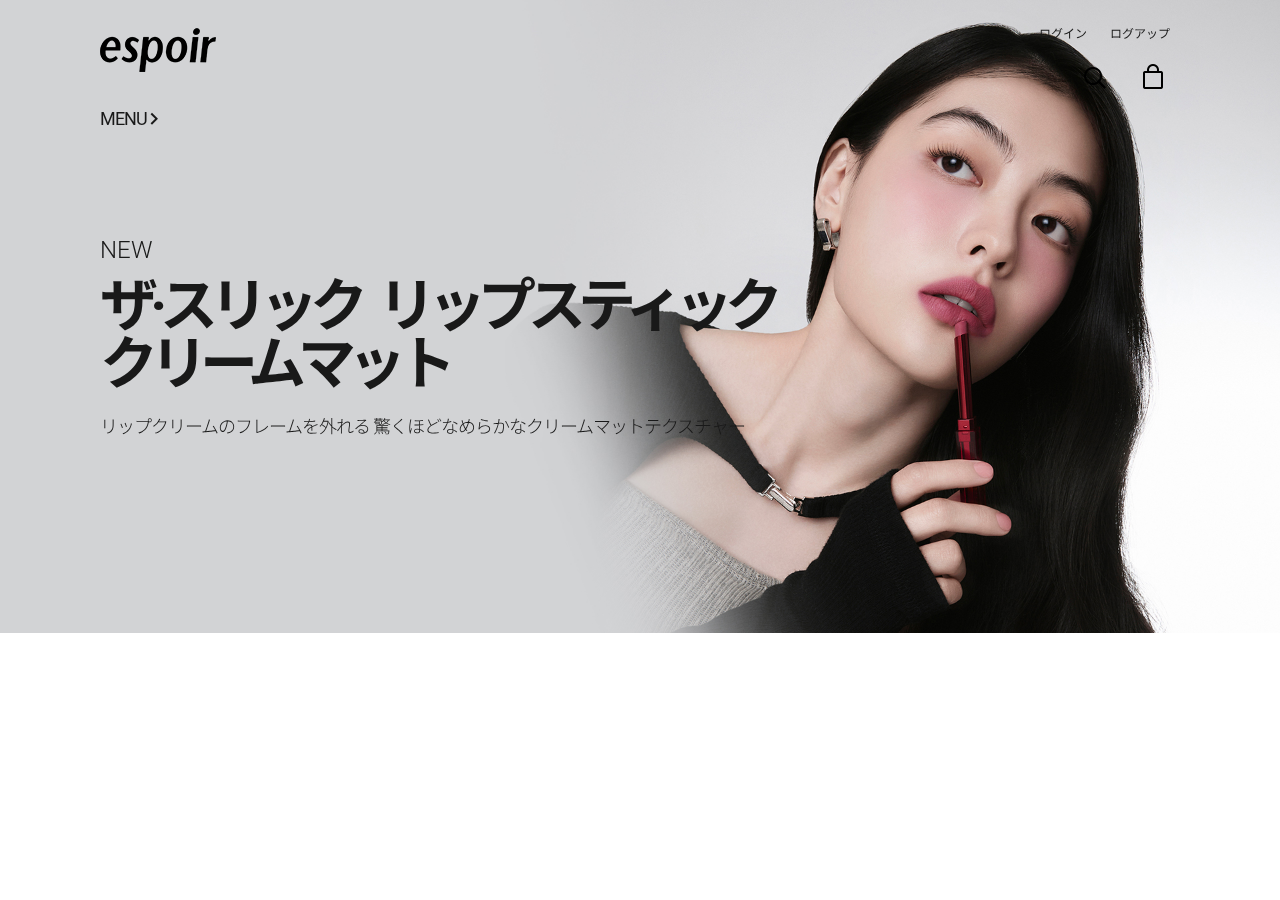
<file: petia/index.html>
<!DOCTYPE html>
<html lang="en">
<head>
  <meta charset="UTF-8">
  <meta http-equiv="X-UA-Compatible" content="IE=edge">
  <meta name="viewport" content="width=device-width, initial-scale=1.0">
  
  <!-- font -->
  <link href="https://fonts.googleapis.com/icon?family=Material+Icons"
      rel="stylesheet">
  <link rel="preconnect" href="https://fonts.googleapis.com"><link rel="preconnect" href="https://fonts.gstatic.com" crossorigin><link href="https://fonts.googleapis.com/css2?family=Noto+Sans+JP:wght@100;300;400;500;700;900&family=Roboto:wght@100;300;400;500;700;900&display=swap" rel="stylesheet">

  <!-- css -->
  <link rel="stylesheet" href="./css/reset.css">
  <link rel="stylesheet" href="./css/layout.css">
  <link rel="stylesheet" href="./css/header.css">
  <link rel="stylesheet" href="./css/main.css">
  
  <!-- favicon -->
  <link rel="shortcut icon" href="./images/favicon/favicon.ico" type="image/x-icon">

  <!-- swiper -->
  <link rel="stylesheet" href="./css/swiper-bundle.min.css">
  <script src="./js/swiper-bundle.min.js"></script>
  <title>Expect better you</title>
</head>
<body>
  <header class="header-area">
    <section class="header-box">
      <div class="header-box--left item-inner">
        <a href="#"><img src="./images/top-logo_img.png" alt=""></a>
        <div class="login">
          <span><a href="#">ログイン</a></span>
          <span><a href="#">ログアップ</a></span>
        </div>
      </div>
      <div class="header-box--right item-inner">
        <p class="menu">menu
          <span class="material-icons">
            keyboard_arrow_right
            </span>
        </p>
        <div class="icons">
          <span><a href="#"><img src="./images/btn_sch.png" alt="サーチアイコン"></a></span>
          <span><a href="#"><img src="./images/btn_bsk.png" alt="カートアイコン"></a></span>
        </div>
      </div>
    </section>
  </header>
  <main class="main-area">
    <section class="main-box">
      <div id="main-swiper" class="swiper mySwiper">
        <div class="swiper-wrapper">
          <div class="swiper-slide">
              <a href="#"><img src="./images/main-Slider-img/main-Slider-img01.jpg" alt="NEW">
                <div class="slide-items-txt item-inner">
                  <p class="slide-txt01">NEW</p>
                  <p class="slide-txt02 letter2">ザ·スリック&nbsp;&nbsp; リップスティック&nbsp;&nbsp; <br/>クリームマット</p>
                  <p class="slide-txt03 letter1">リップクリームのフレームを外れる 驚くほどなめらかなクリームマットテクスチャー</p>
                </div>
              </a>
          </div>
          <div class="swiper-slide">
              <a href="#"><img src="./images/main-Slider-img/main-Slider-img02.jpg" alt="No.1 ベース名家">
                <div class="slide-items-txt item-inner">
                  <p class="slide-txt01">No.1 ベース名家</p>
                  <p class="slide-txt02 letter2">公式モールブランドウィーク <br/>#&nbsp;G&nbsp;I&nbsp;T&nbsp;&nbsp;プレゼント</p>
                  <p class="slide-txt03 letter1">最大50%割引特典と公式モール単独ギフトをお見逃しなく!</p>
                </div>
              </a>
          </div>
          <div class="swiper-slide">
              <a href="#"><img src="./images/main-Slider-img/main-Slider-img03.jpg" alt="BEST">
                <div class="slide-items-txt item-inner">
                  <p class="slide-txt01">BEST</p>
                  <p class="slide-txt02 letter2">リアル &nbsp;&nbsp;アイ &nbsp;&nbsp;パレット&nbsp;&nbsp; オートミルク<br/>エディション</p>
                  <p class="slide-txt03 letter1">ソフト トーン カラー組合せ デイリーパレット</p>
                </div>
              </a>
          </div>
          <div class="swiper-slide">
              <a href="#"><img src="./images/main-Slider-img/main-Slider-img04.jpg" alt="HOT">
                <div class="slide-items-txt item-inner">
                  <p class="slide-txt01">HOT</p>
                  <p class="slide-txt02 letter2">クチュール&nbsp;&nbsp; リップ &nbsp;&nbsp;ティント&nbsp;&nbsp; <br/>ベルベット&シャイン&nbsp;&nbsp; 1+1</p>
                  <p class="slide-txt03 letter1">一つ買ったらもう一つ！ エスパー Best Lip 1+1</p>
                </div>
              </a>
          </div>
          <div class="swiper-slide">
              <a href="#"><img src="./images/main-Slider-img/main-Slider-img05.jpg" alt="NEW">
                <div class="slide-items-txt item-inner">
                  <p class="slide-txt01">NEW</p>
                  <p class="slide-txt02 letter2">ビーグローファンデーション<br/>ニュークラス</p>
                  <p class="slide-txt03 letter1">24H ハリのある明るいグローファンデーション</p>
                </div>
              </a>
          </div>
          <div class="swiper-slide">
              <a href="#"><img src="./images/main-Slider-img/main-Slider-img06.jpg" alt="January">
                <div class="slide-items-txt item-inner">
                  <p class="slide-txt01">January</p>
                  <p class="slide-txt02 letter2">espoir&nbsp;&nbsp; BENEFIT&nbsp;&nbsp; LOUNGE</p>
                  <p class="slide-txt03 letter1">エスパー公式モールだけの特別な特典</p>
                </div>
              </a>
          </div>
        </div>
        <div class="swiper-pagination">
        </div>
      </div>
    </section>
  </main>
  <script>
    var swiper = new Swiper("#main-swiper", {
      slidesPerView: "auto",
      loop:true,
        navigation: {
          nextEl: ".swiper-button-next",
          prevEl: ".swiper-button-prev",
        },
      });
  </script>
</body>
</html>
</file>
<file: petia/css/layout.css>
@charset "UTF-8";
body {
  font-family: "Roboto", "Noto Sans JP", "돋움", sans-serif;
}

.inner {
  max-width: 1440px;
  margin: 0 auto;
}

.item-inner {
  max-width: 1800px;
  margin: 0 auto;
  padding: 0 100px;
}

.letter1 {
  letter-spacing: -1px;
}

.letter2 {
  letter-spacing: -8px;
}
</file>
<file: petia/css/header.css>
.header-box {
  position: fixed;
  top: 0;
  left: 0;
  z-index: 99;
  width: 100%;
  margin-top: 28px;
}
.header-box .header-box--left {
  display: flex;
  justify-content: space-between;
}
.header-box .header-box--left .login {
  font-size: 12px;
}
.header-box .header-box--left .login span a {
  padding: 0 10px;
}
.header-box .header-box--right {
  display: flex;
  justify-content: space-between;
}
.header-box .header-box--right p {
  font-size: 18px;
  text-transform: uppercase;
  font-family: "Roboto", "Noto Sans JP", sans-serif;
  letter-spacing: -1px;
  line-height: 90px;
  display: flex;
  align-items: center;
  cursor: pointer;
}
.header-box .header-box--right p .material-icons {
  margin-left: -5px;
}
.header-box .header-box--right .icons {
  margin-top: -10px;
}
.header-box .header-box--right .icons span a {
  padding: 0 17px;
}
</file>
<file: petia/css/main.css>
.main-area .main-box #main-swiper .swiper-wrapper .swiper-slide {
  font-family: "Roboto", "Noto Sans JP", sans-serif;
}
.main-area .main-box #main-swiper .swiper-wrapper .swiper-slide a {
  position: relative;
}
.main-area .main-box #main-swiper .swiper-wrapper .swiper-slide a img {
  width: 100vw;
  box-sizing: border-box;
}
.main-area .main-box #main-swiper .swiper-wrapper .swiper-slide a .slide-items-txt {
  position: absolute;
  bottom: 200px;
  left: 0;
}
.main-area .main-box #main-swiper .swiper-wrapper .swiper-slide a .slide-items-txt .slide-txt01 {
  font-size: 24px;
  font-weight: 300;
}
.main-area .main-box #main-swiper .swiper-wrapper .swiper-slide a .slide-items-txt .slide-txt02 {
  font-size: 58px;
  margin-top: 15px;
  font-weight: bold;
}
.main-area .main-box #main-swiper .swiper-wrapper .swiper-slide a .slide-items-txt .slide-txt03 {
  font-size: 18px;
  margin-top: 25px;
  font-weight: 300;
}
</file>
